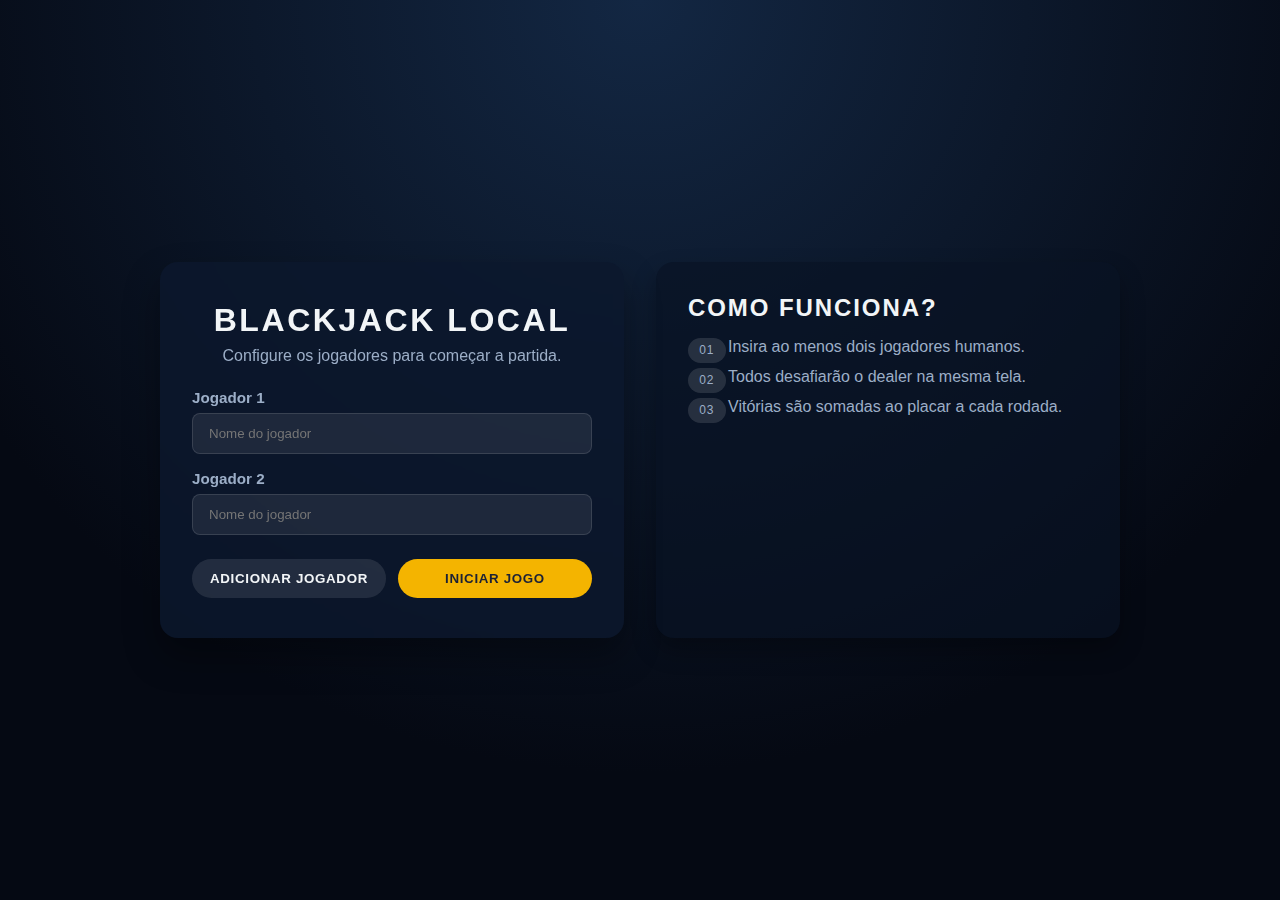
<file: index.html>
<!DOCTYPE html>
<html lang="pt-BR">
  <head>
    <meta charset="UTF-8" />
    <meta name="viewport" content="width=device-width, initial-scale=1.0" />
    <title>Configuração - Blackjack Cooperativo</title>
    <link rel="stylesheet" href="css/index.css" />
  </head>
  <body>
    <main class="setup-container">
      <section class="setup-card">
        <header>
          <h1>Blackjack Local</h1>
          <p>Configure os jogadores para começar a partida.</p>
        </header>
        <form id="setup-form" autocomplete="off">
          <div class="players-grid" id="players-grid">
            <label class="player-field">
              <span>Jogador 1</span>
              <input
                type="text"
                name="player-1"
                class="player-name"
                placeholder="Nome do jogador"
                required
              />
            </label>
            <label class="player-field">
              <span>Jogador 2</span>
              <input
                type="text"
                name="player-2"
                class="player-name"
                placeholder="Nome do jogador"
                required
              />
            </label>
          </div>
          <div class="actions">
            <button type="button" id="add-player">Adicionar jogador</button>
            <button type="submit" class="primary">Iniciar jogo</button>
          </div>
        </form>
      </section>
      <section class="rules">
        <h2>Como funciona?</h2>
        <ol>
          <li>Insira ao menos dois jogadores humanos.</li>
          <li>Todos desafiarão o dealer na mesma tela.</li>
          <li>Vitórias são somadas ao placar a cada rodada.</li>
        </ol>
      </section>
    </main>
    <script src="js/index.js"></script>
  </body>
</html>
</file>
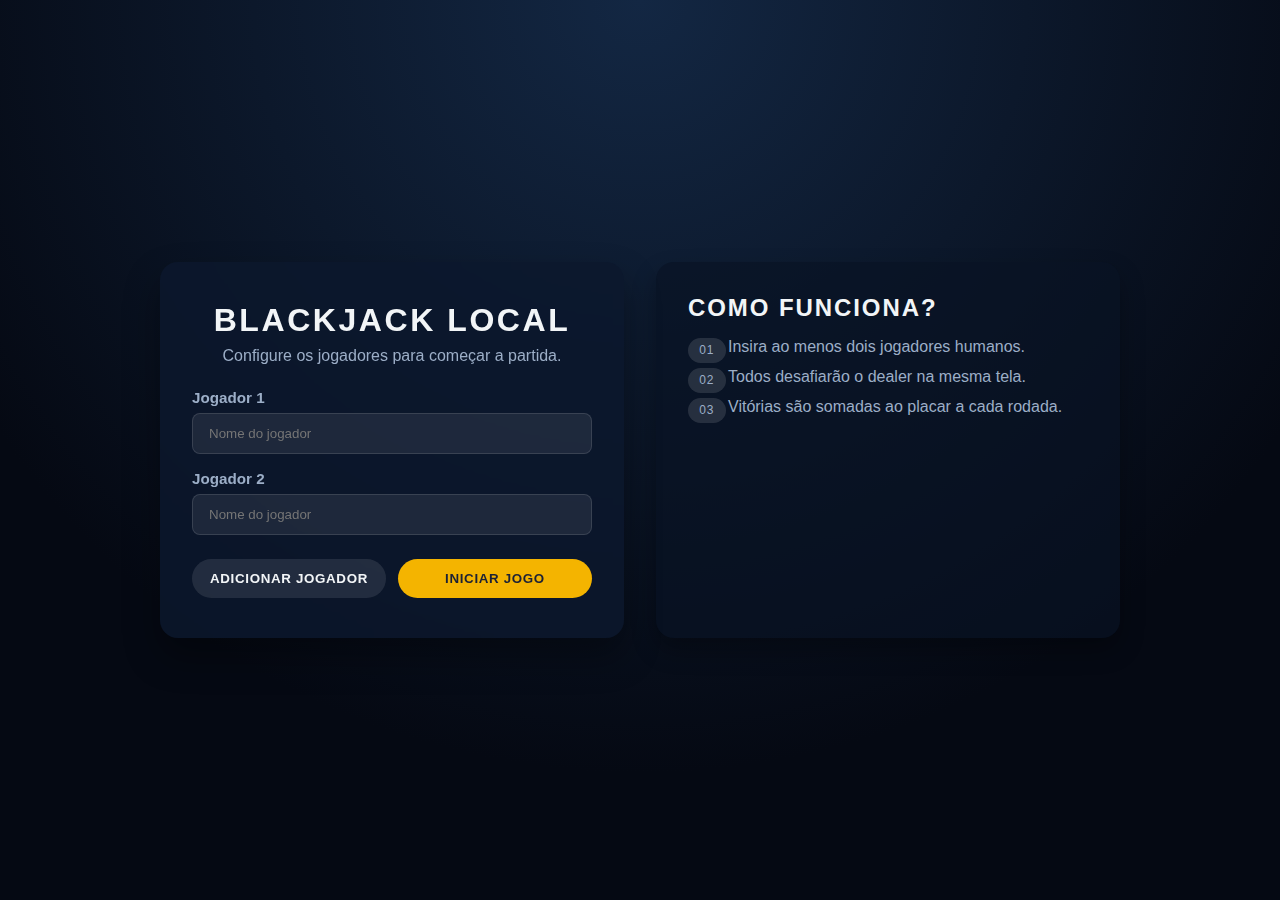
<file: game.html>
<!DOCTYPE html>
<html lang="pt-BR">
  <head>
    <meta charset="UTF-8" />
    <meta name="viewport" content="width=device-width, initial-scale=1.0" />
    <title>Blackjack Local - Mesa de Jogo</title>
    <link rel="stylesheet" href="css/game.css" />
  </head>
  <body>
    <main class="game-container">
      <section class="scoreboard">
        <header>
          <h1>Mesa de Blackjack</h1>
          <p id="round-status">Prepare-se para a rodada!</p>
        </header>
        <table id="score-table">
          <thead>
            <tr>
              <th>Participante</th>
              <th>Vitórias</th>
            </tr>
          </thead>
          <tbody></tbody>
        </table>
      </section>

      <section class="table-area">
        <div class="dealer" id="dealer-area">
          <h2>Dealer</h2>
          <div class="hand" id="dealer-hand"></div>
          <p class="hand-value" id="dealer-total">Total: 0</p>
        </div>
        <div class="players" id="players-area"></div>
      </section>

      <aside class="sidebar">
        <div class="log-header">
          <h2>Registro da rodada</h2>
          <button id="clear-log" class="ghost">Limpar</button>
        </div>
        <ul id="event-log" aria-live="polite"></ul>
        <div class="round-controls">
          <button id="next-round" disabled>Próxima rodada</button>
          <button id="reset-game" class="ghost">Encerrar sessão</button>
        </div>
      </aside>
    </main>
    <script src="js/game.js"></script>
  </body>
</html>
</file>
<file: css/index.css>
:root {
  --bg-gradient: radial-gradient(circle at top, #132743, #050913 70%);
  --card-bg: rgba(12, 24, 45, 0.85);
  --accent: #f4b400;
  --text-color: #f2f5f7;
  --muted: #9caec7;
  font-family: 'Segoe UI', Tahoma, Geneva, Verdana, sans-serif;
}

* {
  box-sizing: border-box;
  margin: 0;
  padding: 0;
}

body {
  min-height: 100vh;
  display: flex;
  align-items: center;
  justify-content: center;
  background: var(--bg-gradient);
  color: var(--text-color);
  padding: 2rem;
}

.setup-container {
  display: grid;
  gap: 2rem;
  max-width: 960px;
  width: 100%;
  grid-template-columns: repeat(auto-fit, minmax(280px, 1fr));
}

.setup-card {
  background: var(--card-bg);
  border-radius: 18px;
  padding: 2.5rem 2rem;
  box-shadow: 0 18px 35px rgba(0, 0, 0, 0.35);
  backdrop-filter: blur(4px);
}

.setup-card header {
  margin-bottom: 1.5rem;
  text-align: center;
}

.setup-card h1 {
  font-size: 2rem;
  letter-spacing: 0.08em;
  text-transform: uppercase;
  margin-bottom: 0.5rem;
}

.setup-card p {
  color: var(--muted);
}

.players-grid {
  display: grid;
  gap: 1rem;
  margin-bottom: 1.5rem;
}

.player-field {
  display: grid;
  gap: 0.45rem;
  font-size: 0.95rem;
}

.player-field span {
  font-weight: 600;
  color: var(--muted);
}

.player-field input {
  background: rgba(255, 255, 255, 0.08);
  border: 1px solid rgba(255, 255, 255, 0.12);
  border-radius: 8px;
  padding: 0.75rem 1rem;
  color: inherit;
  transition: border 0.2s ease, transform 0.2s ease;
}

.player-field input:focus {
  outline: none;
  border-color: var(--accent);
  transform: translateY(-2px);
}

.actions {
  display: flex;
  justify-content: space-between;
  gap: 0.75rem;
}

button {
  flex: 1;
  padding: 0.75rem 1rem;
  border-radius: 999px;
  border: none;
  cursor: pointer;
  font-weight: 600;
  letter-spacing: 0.05em;
  text-transform: uppercase;
  transition: transform 0.2s ease, box-shadow 0.2s ease;
}

button:hover {
  transform: translateY(-2px);
  box-shadow: 0 10px 18px rgba(0, 0, 0, 0.2);
}

button.primary {
  background: var(--accent);
  color: #1c2135;
}

button:not(.primary) {
  background: rgba(255, 255, 255, 0.1);
  color: var(--text-color);
}

.rules {
  background: rgba(8, 18, 35, 0.7);
  border-radius: 18px;
  padding: 2rem;
  box-shadow: 0 12px 25px rgba(0, 0, 0, 0.3);
}

.rules h2 {
  text-transform: uppercase;
  letter-spacing: 0.08em;
  margin-bottom: 1rem;
}

.rules ol {
  display: grid;
  gap: 0.75rem;
  counter-reset: rules-counter;
  list-style: none;
}

.rules li {
  counter-increment: rules-counter;
  position: relative;
  padding-left: 2.5rem;
  color: var(--muted);
}

.rules li::before {
  content: counter(rules-counter, decimal-leading-zero);
  position: absolute;
  left: 0;
  top: 0;
  background: rgba(255, 255, 255, 0.12);
  padding: 0.35rem 0.7rem;
  border-radius: 999px;
  font-size: 0.75rem;
  letter-spacing: 0.08em;
}

@media (max-width: 768px) {
  body {
    padding: 1rem;
  }

  .actions {
    flex-direction: column;
  }
}
</file>
<file: css/game.css>
:root {
  --table-green: #0f6b3d;
  --table-dark: #0a4124;
  --panel: rgba(8, 26, 41, 0.9);
  --accent: #f4b400;
  --danger: #f05454;
  --light: #f6f8fb;
  --muted: #aeb6c1;
  --dealer-color: #b8336a;
  font-family: 'Segoe UI', Tahoma, Geneva, Verdana, sans-serif;
}

* {
  box-sizing: border-box;
  margin: 0;
  padding: 0;
}

body {
  min-height: 100vh;
  background: radial-gradient(circle at top, #04111f, #010407 75%);
  color: var(--light);
  padding: 2rem;
}

.game-container {
  display: grid;
  gap: 1.5rem;
  grid-template-columns: 1fr 1.3fr 0.8fr;
  max-width: 1280px;
  margin: 0 auto;
}

.scoreboard,
.sidebar,
.table-area {
  background: var(--panel);
  border-radius: 20px;
  padding: 1.75rem;
  box-shadow: 0 18px 30px rgba(0, 0, 0, 0.35);
}

.scoreboard header h1 {
  text-transform: uppercase;
  letter-spacing: 0.1em;
  font-size: 1.6rem;
  margin-bottom: 0.35rem;
}

#round-status {
  color: var(--muted);
  font-size: 0.95rem;
}

#score-table {
  width: 100%;
  border-collapse: collapse;
  margin-top: 1.5rem;
  font-size: 0.95rem;
}

#score-table th,
#score-table td {
  padding: 0.65rem 0.5rem;
  text-align: left;
}

#score-table tbody tr:nth-child(odd) {
  background: rgba(255, 255, 255, 0.04);
}

#score-table th {
  font-weight: 700;
  text-transform: uppercase;
  letter-spacing: 0.08em;
  font-size: 0.75rem;
  color: var(--muted);
}

.table-area {
  display: grid;
  grid-template-rows: auto 1fr;
  gap: 1.5rem;
  background: linear-gradient(145deg, var(--table-green), var(--table-dark));
  position: relative;
  overflow: hidden;
}

.table-area::before {
  content: '';
  position: absolute;
  inset: 0;
  background: radial-gradient(circle at 30% 20%, rgba(255, 255, 255, 0.08), transparent 50%);
  pointer-events: none;
}

.dealer,
.player-area {
  background: rgba(1, 11, 17, 0.65);
  border-radius: 18px;
  padding: 1.25rem;
  position: relative;
  border: 2px solid transparent;
  transition: transform 0.2s ease, border-color 0.2s ease, box-shadow 0.2s ease;
}

.dealer h2,
.player-area h2 {
  text-transform: uppercase;
  letter-spacing: 0.08em;
  font-size: 1rem;
  margin-bottom: 0.8rem;
}

.dealer {
  border-color: rgba(184, 51, 106, 0.4);
  box-shadow: 0 10px 25px rgba(184, 51, 106, 0.2);
}

.dealer.active {
  border-color: rgba(184, 51, 106, 0.8);
  box-shadow: 0 18px 35px rgba(184, 51, 106, 0.35);
}

.players {
  display: grid;
  gap: 1rem;
}

.player-area.active {
  border-color: var(--accent);
  transform: translateY(-4px);
  box-shadow: 0 15px 28px rgba(244, 180, 0, 0.25);
}

.hand {
  display: flex;
  flex-wrap: wrap;
  gap: 0.75rem;
  min-height: 120px;
}

.hand figure.card {
  width: 70px;
  height: 100px;
  border-radius: 10px;
  background: linear-gradient(160deg, #fefefe, #e5e8ef);
  color: #1b1d25;
  display: grid;
  grid-template-rows: auto 1fr auto;
  padding: 0.35rem;
  position: relative;
  box-shadow: 0 10px 18px rgba(0, 0, 0, 0.25);
  animation: deal 0.6s ease forwards;
}

.hand figure.card.red {
  color: #c22737;
}

.hand figure.card.face-down {
  background: 
    radial-gradient(circle at 25% 25%, rgba(244, 180, 0, 0.2) 0%, transparent 50%),
    radial-gradient(circle at 75% 75%, rgba(244, 180, 0, 0.2) 0%, transparent 50%),
    linear-gradient(160deg, #2c3e50, #1a252f);
  color: var(--accent);
  border: 2px solid #34495e;
  position: relative;
  overflow: hidden;
  box-shadow: 
    0 10px 18px rgba(0, 0, 0, 0.4),
    inset 0 1px 3px rgba(255, 255, 255, 0.1);
}

.hand figure.card.face-down .card-back {
  position: absolute;
  top: 0;
  left: 0;
  width: 100%;
  height: 100%;
  display: flex;
  align-items: center;
  justify-content: center;
  background: 
    repeating-linear-gradient(
      45deg,
      rgba(255, 255, 255, 0.05),
      rgba(255, 255, 255, 0.05) 8px,
      transparent 8px,
      transparent 16px
    ),
    repeating-linear-gradient(
      -45deg,
      rgba(244, 180, 0, 0.05),
      rgba(244, 180, 0, 0.05) 8px,
      transparent 8px,
      transparent 16px
    );
}

.hand figure.card .corner {
  font-size: 0.85rem;
  font-weight: 700;
}

.hand figure.card .suit {
  display: flex;
  align-items: center;
  justify-content: center;
  font-size: 1.8rem;
}

.hand-value {
  margin-top: 0.8rem;
  color: var(--light);
  font-weight: 600;
  letter-spacing: 0.05em;
}

.player-message {
  margin-top: 0.35rem;
  font-size: 0.85rem;
  color: var(--muted);
  min-height: 1.2em;
  letter-spacing: 0.02em;
}

.player-message.win {
  color: #8be78b;
}

.player-message.lose {
  color: #ffb4b4;
}

.player-message.push {
  color: #f4e57f;
}

.player-message.bust {
  color: #ff8a80;
}

.controls {
  display: flex;
  gap: 0.75rem;
  margin-top: 1rem;
}

.controls button {
  flex: 1;
  padding: 0.6rem 0.8rem;
  border-radius: 999px;
  border: none;
  text-transform: uppercase;
  letter-spacing: 0.05em;
  font-weight: 700;
  cursor: pointer;
  transition: transform 0.2s ease, opacity 0.2s ease;
}

.controls button:disabled {
  cursor: not-allowed;
  opacity: 0.4;
}

.controls .hit {
  background: rgba(39, 174, 96, 0.85);
  color: #03160a;
}

.controls .stand {
  background: rgba(240, 84, 84, 0.9);
  color: #180404;
}

.sidebar {
  display: flex;
  flex-direction: column;
  gap: 1.25rem;
}

.log-header {
  display: flex;
  justify-content: space-between;
  align-items: center;
}

.sidebar h2 {
  font-size: 1.1rem;
  letter-spacing: 0.05em;
}

#event-log {
  list-style: none;
  display: grid;
  gap: 0.65rem;
  max-height: 320px;
  overflow-y: auto;
  padding-right: 0.5rem;
}

#event-log li {
  background: rgba(255, 255, 255, 0.06);
  padding: 0.65rem 0.8rem;
  border-radius: 12px;
  font-size: 0.9rem;
  line-height: 1.3;
}

.round-controls {
  display: grid;
  gap: 0.75rem;
}

button {
  border: none;
  cursor: pointer;
  padding: 0.75rem 1rem;
  border-radius: 999px;
  font-weight: 700;
  letter-spacing: 0.06em;
  text-transform: uppercase;
  transition: transform 0.2s ease, box-shadow 0.2s ease;
}

button:hover:not(:disabled) {
  transform: translateY(-2px);
  box-shadow: 0 12px 22px rgba(0, 0, 0, 0.25);
}

button.ghost {
  background: rgba(255, 255, 255, 0.08);
  color: var(--light);
}

#next-round {
  background: var(--accent);
  color: #1c2135;
}

#reset-game {
  background: rgba(235, 87, 87, 0.2);
  color: #ffd7d7;
}

@keyframes deal {
  0% {
    transform: translate(-40px, -40px) scale(0.4) rotate(-15deg);
    opacity: 0;
  }
  100% {
    transform: translate(0, 0) scale(1) rotate(0deg);
    opacity: 1;
  }
}

@media (max-width: 1100px) {
  body {
    padding: 1.5rem;
  }

  .game-container {
    grid-template-columns: 1fr;
  }

  .table-area {
    order: 2;
  }
}

@media (max-width: 600px) {
  .hand {
    gap: 0.5rem;
  }

  .hand figure.card {
    width: 58px;
    height: 86px;
    font-size: 0.85rem;
  }
}
</file>
